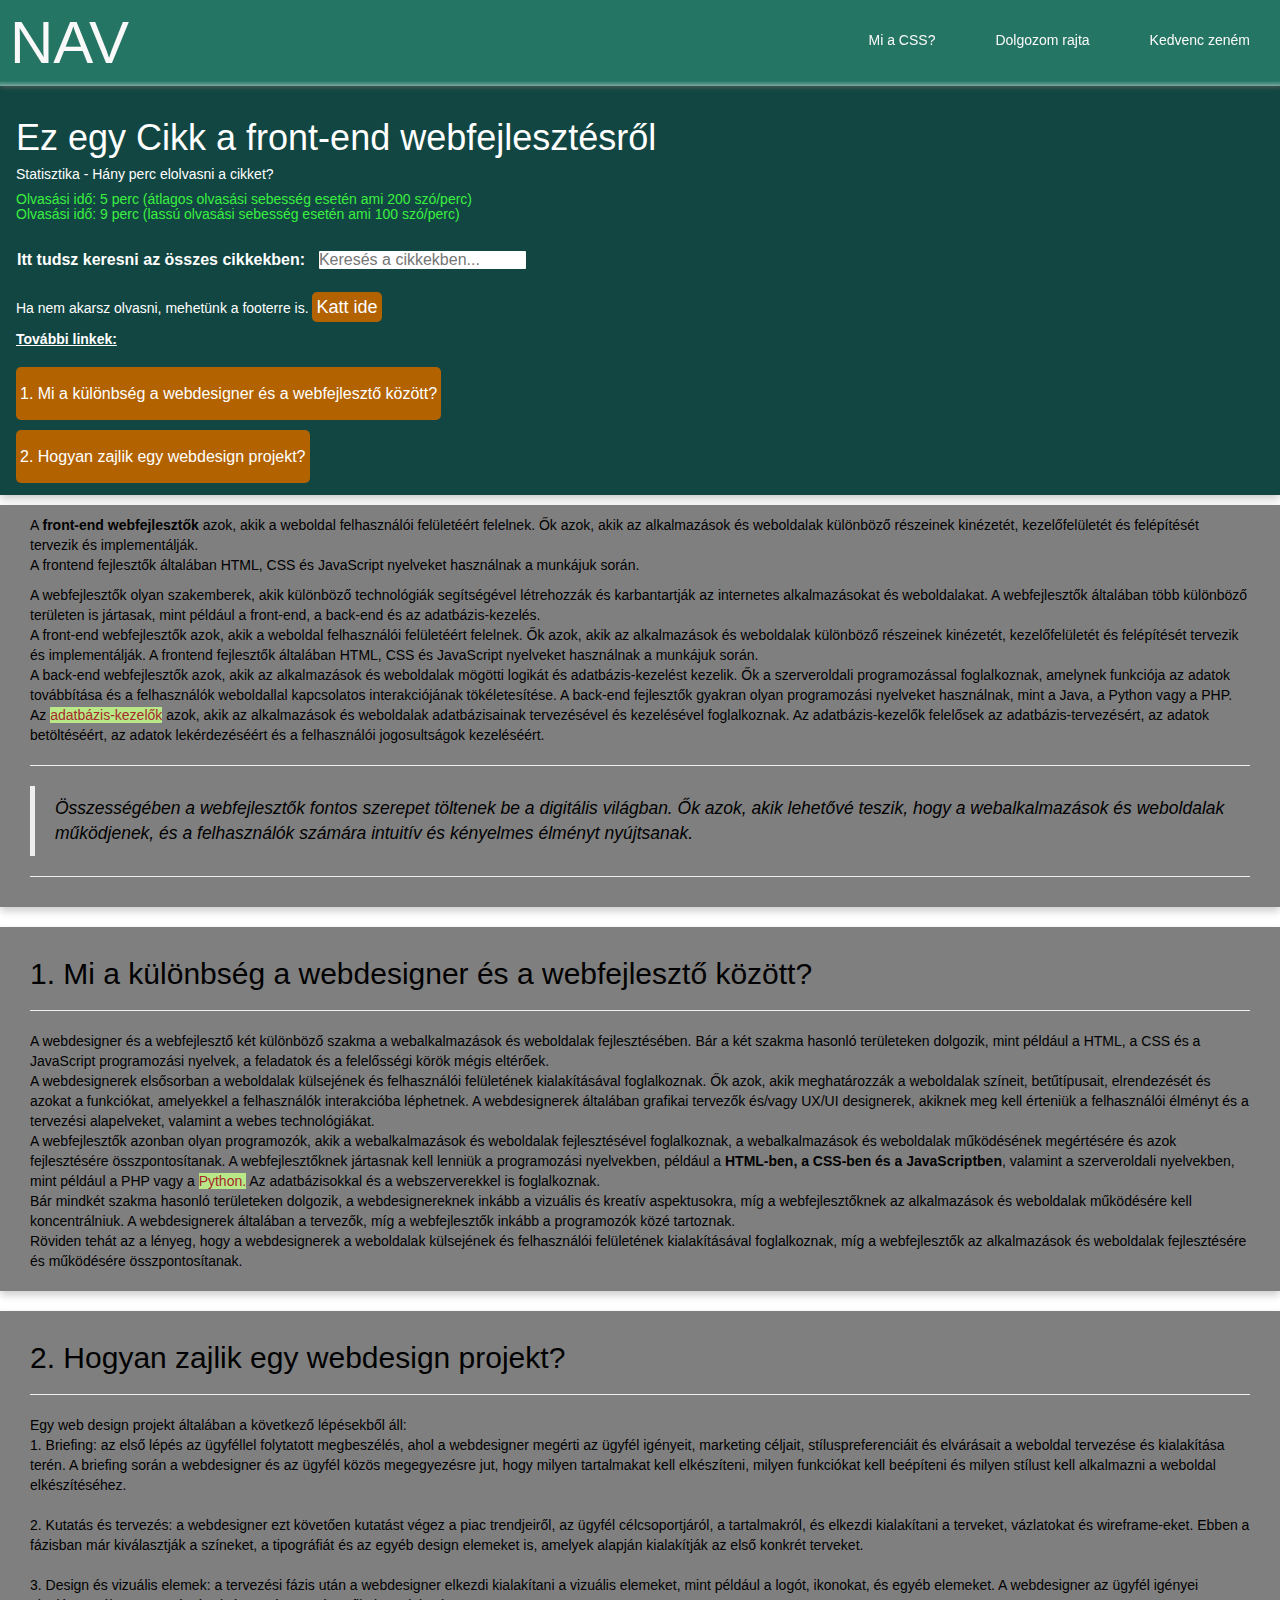
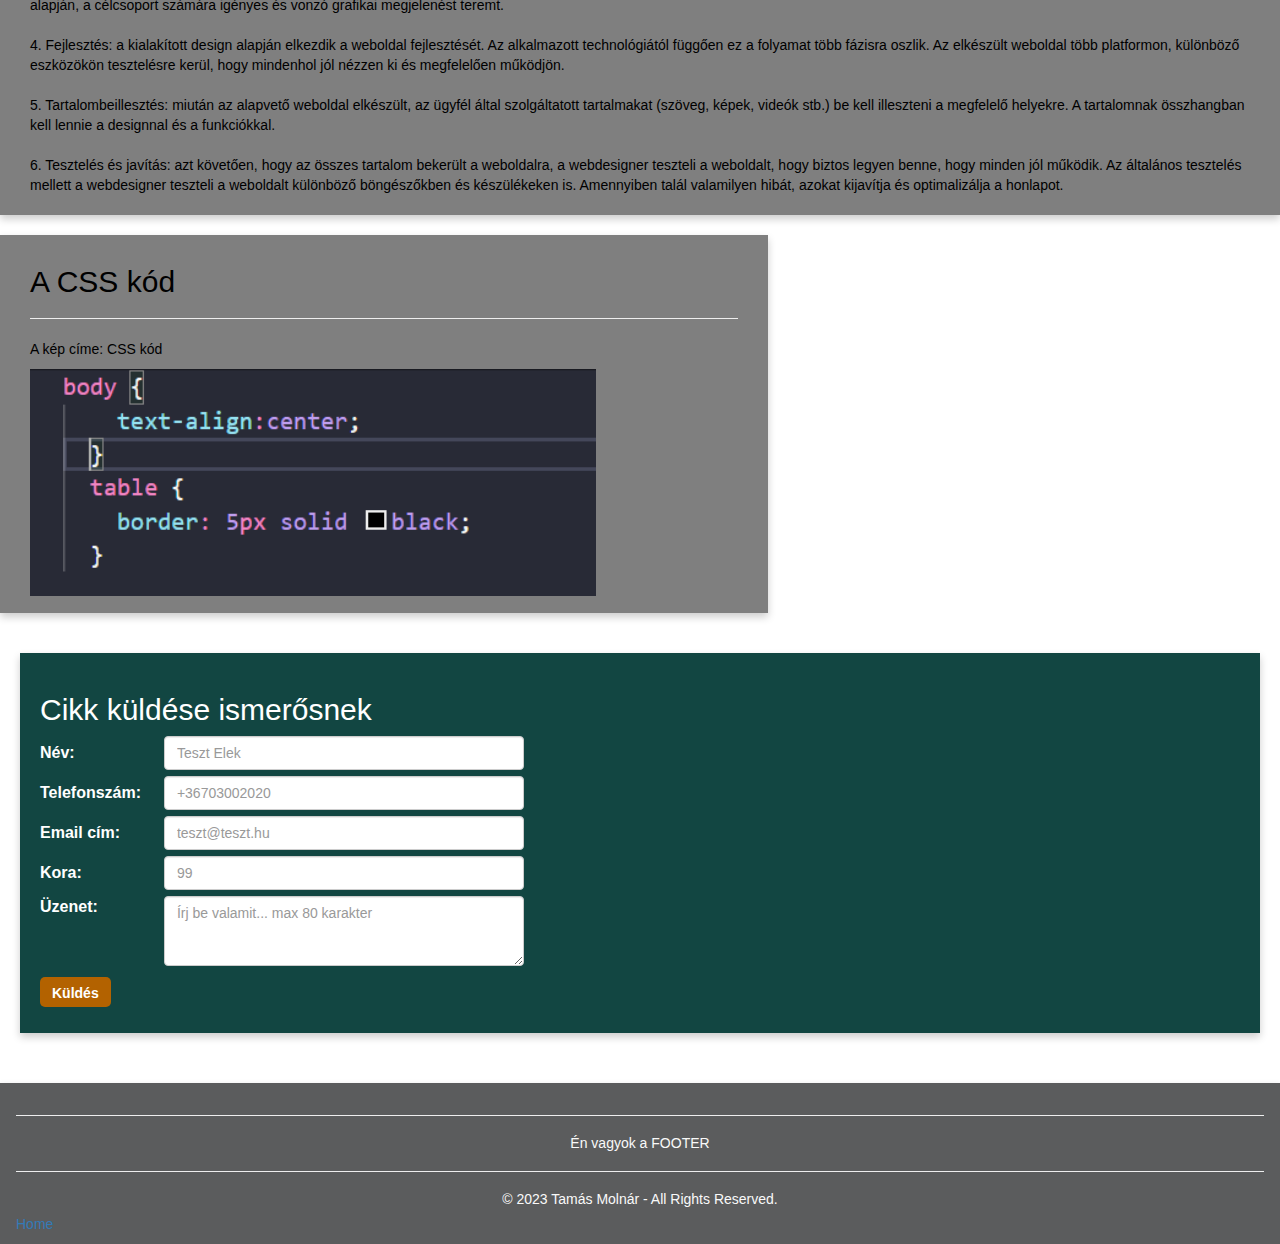
<file: index.html>
<!DOCTYPE html>

<html lang="hu">

<head>
    <meta charset="utf-8">
    <title>HTML HF</title>
    <meta name="viewport" content="width=device-width, initial-scale=1.0">
    <link rel="stylesheet" href="https://maxcdn.bootstrapcdn.com/bootstrap/3.4.1/css/bootstrap.min.css">
    <script src="https://ajax.googleapis.com/ajax/libs/jquery/3.7.1/jquery.min.js"></script>
    <script src="https://maxcdn.bootstrapcdn.com/bootstrap/3.4.1/js/bootstrap.min.js"></script>
    <link id="theme" rel="stylesheet" type="text/css" href="src/Styles/style.css"> 
    <!-- Google tag (gtag.js) -->
    <script async src="https://www.googletagmanager.com/gtag/js?id=G-74XVKHFCES"></script>
    <script>
        window.dataLayer = window.dataLayer || [];
        function gtag(){dataLayer.push(arguments);}
        gtag('js', new Date());

        gtag('config', 'G-74XVKHFCES');
    </script>
</head>

<body>
    <input type="checkbox" id="resetToggle" onchange="resetInputs()">
    <label for="resetToggle" id="greentogglelabel">Default<span>
    </span></label>

    <input class="darkmode" type="checkbox" onchange="toggleInput(1)" id="darkModeToggle">
    <label for="darkModeToggle" id="toggleLabel">Green<span>
    </span></label>
    <label for="darkModeInput" class="hiddenInput">Dark mode</label>
    <input class="hiddenInput" type="text" id="darkModeInput" disabled>
    
    <input class="pinkmode" type="checkbox" onchange="toggleInput(2)" id="pinkModeToggle">
    <label for="pinkModeToggle" id="pinktoggleLabel">Pink<span>
    </span></label>
    <label for="pinkModeInput" class="hiddenInput">Pink mode</label>
    <input class="hiddenInput" type="text" id="pinkModeInput" disabled>

    <header class="header">
        <a href="index.html" class="logo" aria-label="home logo gomb">NAV</a>
        <!-- icon -->
        <input class="side-menu" type="checkbox" id="side-menu"/> <!-- Side menü még alakulóban, kitalálás alatt -->
        <label class="hamb" for="side-menu" aria-label="Side menű"><span class="hamb-line"></span></label>
        <nav class="nav">
            <ul class="menu">
                <li><a href="https://www.w3schools.com/whatis/whatis_css.asp" target="_blank">Mi a CSS?</a></li>
                <li><a href="loading.html" target="_blank">Dolgozom rajta</a></li>
                <li><a href="https://www.youtube.com/watch?v=Xp9-Y8mAnZY" target="_blank">Kedvenc zeném</a></li>
            </ul>
        </nav>
    </header>
        <div class="contentOne">
            <h1 id="h1top">Ez egy Cikk a front-end webfejlesztésről</h1>
            <p>Statisztika - Hány perc elolvasni a cikket?</p>
            <div id="readingTime"></div>
            <ul></ul>
            <Label for="searchBox" class="SearchLabel">Itt tudsz keresni az összes cikkekben: </label>
            <span class="SearchLabel"><input type="text" id="searchBox" placeholder="Keresés a cikkekben..."></span>
            <p>Ha nem akarsz olvasni, mehetünk a footerre is. <button onclick="location.href='#footer'" type="button" aria-label="Ugrás a footerre">Katt ide</button></p>
            
            <p><u>További linkek:</u></p>       
                <nav>
                    <button onclick="location.href='#articleTwo'" type="button" aria-label="Ugrás a kettes cikkre">1. Mi a különbség a webdesigner és a webfejlesztő között?</button>
                    <br>
                    <button onclick="location.href='#articleThree'" type="button" aria-label="Ugrás a hármas cikkre">2. Hogyan zajlik egy webdesign projekt?</button>
                </nav> 
        </div>
        <div id="articleSearch">
                <div id="articleOne">
                    <p class="parag">A <strong>front-end webfejlesztők</strong> azok, akik a weboldal felhasználói felületéért felelnek. 
                        Ők azok, akik az alkalmazások és weboldalak különböző részeinek kinézetét, kezelőfelületét
                        és felépítését tervezik és implementálják. 
                        <br>
                        A frontend fejlesztők általában HTML, CSS és JavaScript nyelveket használnak a munkájuk során.
                    </p>
                    <p>
                        A webfejlesztők olyan szakemberek, akik különböző technológiák segítségével létrehozzák és karbantartják
                        az internetes alkalmazásokat és weboldalakat. A webfejlesztők általában több különböző területen is 
                        jártasak, mint például a front-end, a back-end és az adatbázis-kezelés.
                        <br>
                        A front-end webfejlesztők azok, akik a weboldal felhasználói felületéért felelnek. 
                        Ők azok, akik az alkalmazások és weboldalak különböző részeinek kinézetét, kezelőfelületét és 
                        felépítését tervezik és implementálják. A frontend fejlesztők általában HTML, CSS és JavaScript nyelveket
                        használnak a munkájuk során.
                        <br>
                        A back-end webfejlesztők azok, akik az alkalmazások és weboldalak mögötti logikát és adatbázis-kezelést
                        kezelik. Ők a szerveroldali programozással foglalkoznak, amelynek funkciója az adatok továbbítása és a 
                        felhasználók weboldallal kapcsolatos interakciójának tökéletesítése. A back-end fejlesztők gyakran olyan 
                        programozási nyelveket használnak, mint a Java, a Python vagy a PHP.
                        <br>
                        Az <a href="https://hu.wikipedia.org/wiki/Adatb%C3%A1zis-kezel%C5%91_rendszer" target="_blank" style="color: brown; background-color: rgb(184, 232, 136);">adatbázis-kezelők</a> azok, akik az alkalmazások és weboldalak adatbázisainak tervezésével és kezelésével
                        foglalkoznak. Az adatbázis-kezelők felelősek az adatbázis-tervezésért, az adatok betöltéséért, az adatok 
                        lekérdezéséért és a felhasználói jogosultságok kezeléséért.
                    </p>
                    <hr>
                        <blockquote>
                            <em>Összességében a webfejlesztők fontos szerepet töltenek be a digitális világban. Ők azok, akik lehetővé 
                            teszik, hogy a webalkalmazások és weboldalak működjenek, és a felhasználók számára intuitív és kényelmes 
                            élményt nyújtsanak.</em>
                        </blockquote>
                    <hr>    
                </div>

                <div id="articleTwo">
                    <h2>1. Mi a különbség a webdesigner és a webfejlesztő között?</h2>
                    <hr>
                    <p class="paragteszt">
                        A webdesigner és a webfejlesztő két különböző szakma a webalkalmazások és weboldalak fejlesztésében. Bár a 
                        két szakma hasonló területeken dolgozik, mint például a HTML, a CSS és a JavaScript programozási nyelvek, a 
                        feladatok és a felelősségi körök mégis eltérőek.
                        <br>
                        A webdesignerek elsősorban a weboldalak külsejének és felhasználói felületének kialakításával foglalkoznak. 
                        Ők azok, akik meghatározzák a weboldalak színeit, betűtípusait, elrendezését és azokat a funkciókat, amelyekkel a 
                        felhasználók interakcióba léphetnek. A webdesignerek általában grafikai tervezők és/vagy UX/UI designerek, akiknek meg 
                        kell érteniük a felhasználói élményt és a tervezési alapelveket, valamint a webes technológiákat.
                        <br>
                        A webfejlesztők azonban olyan programozók, akik a webalkalmazások és weboldalak fejlesztésével foglalkoznak, a webalkalmazások
                        és weboldalak működésének megértésére és azok fejlesztésére összpontosítanak. A webfejlesztőknek jártasnak kell lenniük a 
                        programozási nyelvekben, például a <strong>HTML-ben, a CSS-ben és a JavaScriptben</strong>, valamint a szerveroldali nyelvekben, mint például 
                        a PHP vagy a <a href="https://www.python.org/" target="_blank" style="color: brown; background-color: rgb(184, 232, 136);">Python.</a> Az adatbázisokkal és a webszerverekkel is foglalkoznak.
                        <br>
                        Bár mindkét szakma hasonló területeken dolgozik, a webdesignereknek inkább a vizuális és kreatív aspektusokra, míg a webfejlesztőknek
                        az alkalmazások és weboldalak működésére kell koncentrálniuk. A webdesignerek általában a tervezők, míg a webfejlesztők
                        inkább a programozók közé tartoznak.
                        <br>
                        Röviden tehát az a lényeg, hogy a webdesignerek a weboldalak külsejének és felhasználói felületének kialakításával foglalkoznak,
                        míg a webfejlesztők az alkalmazások és weboldalak fejlesztésére és működésére összpontosítanak.
                    </p>

                </div>
                <div id="articleThree">
                        <h2>2. Hogyan zajlik egy webdesign projekt?</h2>
                        <hr>
                        <p class="paragteszt">
                            Egy web design projekt általában a következő lépésekből áll:
                            <br>
                            1. Briefing: az első lépés az ügyféllel folytatott megbeszélés, ahol a webdesigner megérti az ügyfél igényeit, marketing céljait, 
                            stíluspreferenciáit és elvárásait a weboldal tervezése és kialakítása terén. A briefing során a webdesigner és az ügyfél közös megegyezésre jut, 
                            hogy milyen tartalmakat kell elkészíteni, milyen funkciókat kell beépíteni és milyen stílust kell alkalmazni a weboldal elkészítéséhez.
                            <br><br>
                            2. Kutatás és tervezés: a webdesigner ezt követően kutatást végez a piac trendjeiről, az ügyfél célcsoportjáról, a tartalmakról, és elkezdi kialakítani
                            a terveket, vázlatokat és wireframe-eket. Ebben a fázisban már kiválasztják a színeket, a tipográfiát és az egyéb design elemeket is, amelyek alapján 
                            kialakítják az első konkrét terveket.
                            <br><br>
                            3. Design és vizuális elemek: a tervezési fázis után a webdesigner elkezdi kialakítani a vizuális elemeket, mint például a logót, ikonokat, és egyéb elemeket.
                            A webdesigner az ügyfél igényei alapján, a célcsoport számára igényes és vonzó grafikai megjelenést teremt.
                            <br><br>
                            4. Fejlesztés: a kialakított design alapján elkezdik a weboldal fejlesztését. Az alkalmazott technológiától függően ez a folyamat több fázisra oszlik. 
                            Az elkészült weboldal több platformon, különböző eszközökön tesztelésre kerül, hogy mindenhol jól nézzen ki és megfelelően működjön.
                            <br><br>
                            5. Tartalombeillesztés: miután az alapvető weboldal elkészült, az ügyfél által szolgáltatott tartalmakat (szöveg, képek, videók stb.) be kell illeszteni 
                            a megfelelő helyekre. A tartalomnak összhangban kell lennie a designnal és a funkciókkal.
                            <br><br>
                            <span>6. Tesztelés és javítás: azt követően, hogy az összes tartalom bekerült a weboldalra, a webdesigner teszteli a weboldalt, hogy biztos legyen benne, 
                            hogy minden jól működik. Az általános tesztelés mellett a webdesigner teszteli a weboldalt különböző böngészőkben és készülékeken is. Amennyiben talál 
                            valamilyen hibát, azokat kijavítja és optimalizálja a honlapot.</span>
                        </p>
                </div>
                   
        <div class="picture">
            <h2>A CSS kód</h2>  
            <hr>
            <p>A kép címe: CSS kód</p>  
            <img src="src/assets/code.png" alt="kep">
        </div>
        
        <br>

        <div class="formOne"> <!-- Error: Bad value for attribute action on element form: Must be non-empty - ezt a validátorok hibának jelzik, de Csabi azt kérte maradjon üres! - Rendes mezőellenőrzések, majd javascriptben kellenek késöbb -->
            <form class="FormFriend" action="">
                <h2 id="headerForm">Cikk küldése ismerősnek</h2>
                <div>
                    <label for="nameInput">Név:</label>
                    <input type="text" name="nev" id="nameInput" class="form-control" maxlength="30" placeholder="Teszt Elek" required> <!--kötelező mező-->
                </div>
                <div>
                    <label for="telInput">Telefonszám:</label>
                    <input type="tel" name="telefonszam" id="telInput" class="form-control" maxlength="12" placeholder="+36703002020">
                </div>
                <div>
                    <label for="emailInput">Email cím:</label>
                    <input type="email" name="email" id="emailInput" class="form-control" maxlength="100" placeholder="teszt@teszt.hu" required> <!--kötelező mező-->
                </div>
                <div>
                    <label for="ageInput">Kora:</label>
                    <input type="number" name="kora" id="ageInput" class="form-control" max="120" placeholder="99">
                </div>
                <div class="messageArea">
                    <label for="messageInput">Üzenet:</label>
                    <textarea name="message" id="messageInput" maxlength="80"  class="form-control" placeholder="Írj be valamit... max 80 karakter"></textarea>
                </div>
                <div id="submitID">
                    <button type="submit" class="btn btn-danger" aria-label="Küldés gomb">Küldés</button>
                </div>    
            </form>
        </div>    
        <br>
        </div>    
        <footer id="footer">
                <hr>
                <p>Én vagyok a FOOTER</p>
                <hr>
                <p>© 2023 Tamás Molnár - All Rights Reserved.</p>
                <div class="visszaBtn">
                    <div><span><a href="#h1top">Home</a></span></div>
                </div>  
        </footer>
    
    <script>

        /* Itt a gomboknál kelett már egy kis js-is, de a többi tiszta css. */    

        function toggleInput(inputNumber) {
            var input = document.getElementById((inputNumber === 1 ? 'darkMode' : 'pinkMode') + 'Input');
            var checkbox = document.getElementById((inputNumber === 1 ? 'darkMode' : 'pinkMode') + 'Toggle');

            input.disabled = !checkbox.checked;

            // Tiltás feloldása a másik input mezőnél
            var otherInputNumber = inputNumber === 1 ? 2 : 1;
            var otherInput = document.getElementById((otherInputNumber === 1 ? 'darkMode' : 'pinkMode') + 'Input');
            var otherCheckbox = document.getElementById((otherInputNumber === 1 ? 'darkMode' : 'pinkMode') + 'Toggle');
            otherInput.disabled = checkbox.checked;
            otherCheckbox.checked = !checkbox.checked;

            // Ha a harmadik checkbox is be van jelölve, tiltsuk le mindkét első checkboxot
            if (document.getElementById('resetToggle').checked) {
                document.getElementById('darkModeInput').disabled = true;
                document.getElementById('darkModeToggle').checked = false;

                document.getElementById('pinkModeInput').disabled = true;
                document.getElementById('pinkModeToggle').checked = false;
            }
        }

        function resetInputs() {
            document.getElementById('darkModeInput').disabled = true;
            document.getElementById('darkModeToggle').checked = false;

            document.getElementById('pinkModeInput').disabled = true;
            document.getElementById('pinkModeToggle').checked = false;

            document.getElementById('resetToggle').checked = false;
        }

        /* HF 6 - 1. Hány perc elolvasni a cikket */
        function ReadingTime() {
            const text = document.body.innerText;   // Szövegek
            const words = text.split(/\s+/).length; // szóköz, tab karakter alapján történik a szétbontás (regex), pl: Ha a text = A frontend webfejlesztők , akkor ezt a tömböt kapom vissza: "A" "frontend" "webfejlesztők".
            const readingSpeed = 200;               // átlagos szavak száma percenként (normál olvasás)
            const readingSpeedSlow = 100;           // átlagos szavak száma percenként (lassú olvasás)
            const readingTime = Math.ceil(words / readingSpeed);         // words változó értékét osztja el a readingSpeed változó értékével.
            const readingTimeSlow = Math.ceil(words / readingSpeedSlow); // words változó értékét osztja el a readingSpeedSlow változó értékével.

            document.getElementById('readingTime').innerText = `Olvasási idő: ${readingTime} perc (átlagos olvasási sebesség esetén ami 200 szó/perc)\nOlvasási idő: ${readingTimeSlow} perc (lassú olvasási sebesség esetén ami 100 szó/perc)`; //Ide kelett sortörés, mert nem nzett ki jól 
        }
        window.onload = ReadingTime; // meghívás

        

        /*HF 6 - 2. real time kereső kijelöléssel */

        document.getElementById('searchBox').addEventListener('input', function() {
            var search = this.value.toLowerCase();
            var article = document.getElementById('articleSearch');
            
            // Az eredeti HTML-t el kell mentenem, de elég csak egyszer
            if (!article.originalHTML) article.originalHTML = article.innerHTML;

            // Itt visszaállítom az eredeti HTML (ha nincs szó)
            if (search.length === 0) {
                article.innerHTML = article.originalHTML;
                return;
            }

            var regex = new RegExp('(' + escapeRegExp(search) + ')', 'gi'); //regex - jó sokat lehet a használáatáról találni

            // DOM elemek és szöveg kiemelése, replace esetek
            function highlightText(node) {
                if (node.nodeType === 3) { 
                    var nodeText = node.data;
                    var replacedText = nodeText.replace(regex, '<span class="highlighted">$1</span>');
                    if (replacedText !== nodeText) {
                        var newNode = document.createElement('span');
                        newNode.innerHTML = replacedText;
                        node.parentNode.replaceChild(newNode, node);
                    }
                } else if (node.nodeType === 1 && node.nodeName !== 'SCRIPT' && node.nodeName !== 'STYLE') { 
                    for (var i = 0; i < node.childNodes.length; i++) {
                        highlightText(node.childNodes[i]);
                    }
                }
            }

            // Itt visszaállítom az eredeti HTML és a kiemelést alkalmazom
            article.innerHTML = article.originalHTML;
            highlightText(article);
        });

        // escapeRegExp segédfüggvény 
        function escapeRegExp(string) {
            return string.replace(/[.*+?^${}()|[\]\\]/g, '\\$&');
        }

        //Külső hívás
   
        /* Leírása:
        Javascript segítségével töltsük le az alábbi API
        endpointról a felhasználólistát, amikor a weboldal
        betöltődik: https://jsonplaceholder.typicode.com/users.
        A script válasszon a felhasználók közül
        véletlenszerűen egyet és a cikk után illessze be, mint
        "szerző". A következő információkat szükséges
        megjeleníteni: név, e-mail cím, telefonszám, cégnév.
        Az e-mail cím legyen link és nyissa meg az
        alapértelmezett levelezőprogramot, ha kattintunk.
        */

        //Itt meghívom - (fetch)
        fetch('https://jsonplaceholder.typicode.com/users')
            .then((response) => response.json())
            .then((json) => {
                
                // Véletlenszerű elemet választok a felhasználó tömbből
                let randomFelhasznalo = json[Math.floor(Math.random() * json.length)];

                // Megkeresem a cél elemet (cikket), mert ide akarom berakni (articleOne), elmentem az articleOne-t
                let articleOne = document.getElementById('articleOne');

                // Új elemet létrehozom és elmentem (itt stílust is tudok definiálni és propertyket megadni. Szerzőnél csináltam egy példát rá)
                let RandomSzerzoElem  = document.createElement('div');
                RandomSzerzoElem.innerHTML = `
                    <p style="color:#06ffcd;  font-weight: 600;">Szerző:<p>
                    <p>Név: ${randomFelhasznalo.name}</p>
                    <p>E-mail: <a href="mailto:${randomFelhasznalo.email}">${randomFelhasznalo.email}</a></p>
                    <p>Telefonszám: ${randomFelhasznalo.phone}</p>
                    <p>Cégnév: ${randomFelhasznalo.company.name}</p>
                `;

                // Hozzáadom az elemet a articleOne-hoz (az aljára teszi, de lehetne poziciónálni, pl felülre az innerBefore-al --> létrehozáásnál -- ezekről majd beszélni Csabival)
                articleOne.appendChild(RandomSzerzoElem);
            })

    </script>
</body>

</html>
</file>
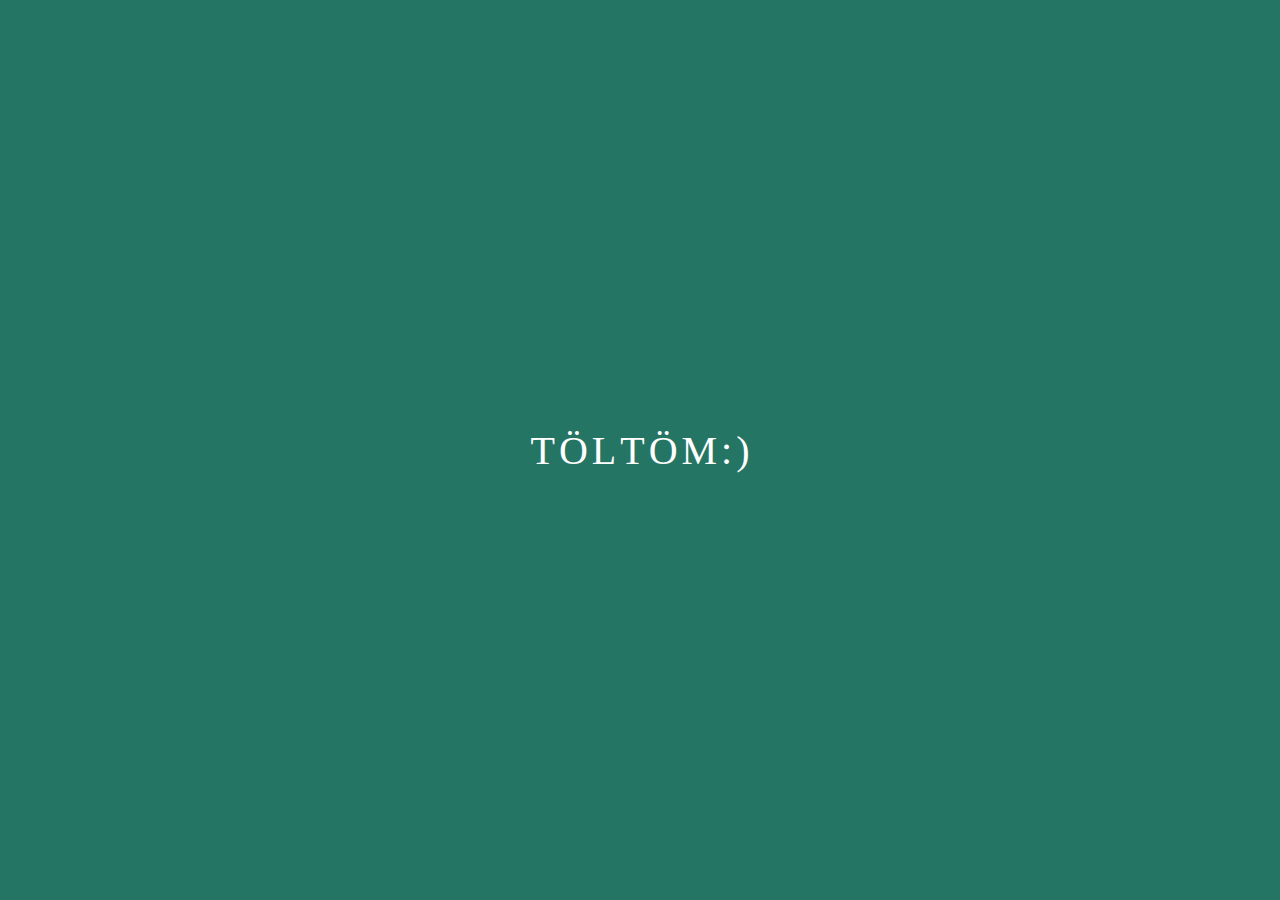
<file: loading.html>
<!DOCTYPE html>
<html lang="en">
<head>
    <meta charset="UTF-8">
    <meta name="viewport" content="width=device-width, initial-scale=1.0">
    <title>Document</title>
</head>
<body>
    <body>
        <div class="waviy">
          <span style="--i:1">T</span>
          <span style="--i:2">ö</span>
          <span style="--i:3">l</span>
          <span style="--i:4">t</span>
          <span style="--i:5">ö</span>
          <span style="--i:6">m</span>
          <span style="--i:7">:</span>
          <span style="--i:8">)</span>
         </div>
       </body>
    <style>
       * {
        padding: 0;
        margin: 0;
        box-sizing: border-box;
      }
      
      body {
        background-color: #257565;
        display: flex;
        justify-content: center;
        align-items: center;
        min-height: 100vh;
      }
      .waviy {
        position: relative;
      }
      .waviy span {
        position: relative;
        display: inline-block;
        font-size: 40px;
        color: #fff;
        text-transform: uppercase;
        animation: flip 2s infinite;
        animation-delay: calc(.2s * var(--i))
      }
      @keyframes flip {
        0%,80% {
          transform: rotateY(360deg) 
        }
      }
    </style>
</body>
</html>
</file>
<file: src/Styles/style.css>
body {
    transition: background-color 0.5s, color 0.5s;
    color: #000000;
    background-color: #fff;
}


/*Variables - Változók - itt definiálom előre a színeket - még nincs mindenhova átvezetve ezért a dark mód pure css megoldása is folyamatban van...addig amarad js-es link váltás*/
:root {
    --white: #f9f9f9;
    --green: #257565;
    --gray: #5b5c5d;
    --black: #000000;
    --orange: #b36200;
    --Pink: #cd5dda;
    --grayart: #7f7f7f;
    --selectedColor: rgb(142, 181, 44);
    color-scheme: dark;
    color-scheme: light;
    --lightblue: #56b3ed;
    --whitelight: #929191;
    --grassgreen: #417e3f;
    --whitelight: #c6c6c6;
    --DeepGreen: #124642;
} 

.hiddenInput {
    display: none;
}

/* default */

#resetToggle {
    display: none;
}

#greentogglelabel {
    border: 1px solid;
    position:fixed;
	width:80px;
	height:25px;
	bottom: 992px;
	right: 0px;
    background-color: var(--green);
    color: #fff;
    font-size: 15px;
    cursor: pointer;
    border-radius: 0px;
    user-select: none;
    margin: 10px;
    padding: 1px;
    text-align: center;
    background-image: linear-gradient(-180deg, rgba(134, 34, 34, 0) 94%, rgb(255, 255, 255) 110%);
}


#greentogglelabel:active {
    color: var(--selectedColor);
}

#resetToggle:checked + #greentogglelabel {
    background-color: rgb(52, 52, 52);
}


/* Green mód definiálás*/


#darkModeToggle {
    display: none;
}

#toggleLabel {
    border: 1px solid;
    position:fixed;
	width:80px;
	height:25px;
	bottom: 1060px;
	right: 0px;
    background-color: var(--green);
    color: #fff;
    font-size: 15px;
    cursor: pointer;
    border-radius: 0px;
    user-select: none;
    margin: 10px;
    padding: 1px;
    background-image: linear-gradient(-180deg, rgba(134, 34, 34, 0) 94%, rgb(255, 255, 255) 110%);
}


#toggleLabel::before {
    content: "☀️";
    margin-right: 8px;
}

#darkModeToggle:checked + #toggleLabel {
    background-color: #417e3f;
}

#darkModeToggle:checked + #toggleLabel::before {
    content: "🌙";
}

#darkModeToggle:checked~.contentOne {
    background-color: var(--black);
    color: var(--white);
}

#darkModeToggle:checked~.contentOne button {
    background-color: var(--white);
    color: var(--black)
}


#darkModeToggle:checked~.header {
    background-color: var(--black);
    color: var(--white);
}

#darkModeToggle:checked~.nav .menu  {
    background-color: var(--black);
    color: var(--white);
}

#darkModeToggle:checked~#articleOne {
    background-color: var(--black);
    color: var(--white);
}

#darkModeToggle:checked~#articleTwo {
    background-color: var(--black);
    color: var(--white);
}

#darkModeToggle:checked~#articleThree {
    background-color: var(--black);
    color: var(--white);
}

#darkModeToggle:checked~.picture {
    background-color: var(--black);
    color: var(--white);
}

#darkModeToggle:checked~.formOne {
    background-color: var(--black);
    color: var(--white);
}

#darkModeToggle:checked~.formOne button {
    background-color: var(--white);
    color: var(--black)
}

#darkModeToggle:checked~#footer {
    background-color: var(--black);
    color: var(--white);
}

#darkModeToggle:checked~#footer button {
    background-color: var(--white);
    color: var(--black);
}



#darkModeToggle:checked~#toggleLabel img {
    filter: invert(20%) sepia(243%) saturate(1576%) hue-rotate(-21deg) brightness(997%) contrast(73%);
}

#toggleLabel span img {
    position: relative;
    display: inline-block;
    left: 20px;
    top: 8px;
    width: 24px;
    height: 24px;
}



/* Pink mód */

#pinkModeToggle {
    display: none;
}

#pinktoggleLabel{
    border: 1px solid;
    position:fixed;
	width:80px;
	height:25px;
	bottom: 1025px;
	right: 0px;
    background-color: var(--green);
    color: #fff;
    font-size: 15px;
    cursor: pointer;
    border-radius: 0px;
    user-select: none;
    margin: 10px;
    padding: 1px;
    background-image: linear-gradient(-180deg, rgba(134, 34, 34, 0) 94%, rgb(255, 255, 255) 110%);
}


#pinktoggleLabel::before {
    content: "☀️";
    margin-right: 8px;
}

#pinkModeToggle:checked + #pinktoggleLabel {
    background-color: var(--Pink);
}

#pinkModeToggle:checked + #pinktoggleLabel::before {
    content: "🌙";
}


#pinkModeToggle:checked~.contentOne {
    background-color: var(--Pink);
    color: var(--white);
}

#pinkModeToggle:checked~.contentOne button {
    background-color: var(--grayart);
    color: var(--black)
}


#pinkModeToggle:checked~.header {
    background-color: var(--Pink);
    color: var(--white);
}

#pinkModeToggle:checked~.nav .menu  {
    background-color: var(--Pink);
    color: var(--white);
}

#pinkModeToggle:checked~#articleOne {
    background-color: var(--Pink);
    color: var(--white);
}

#pinkModeToggle:checked~#articleTwo {
    background-color: var(--Pink);
    color: var(--white);
}

#pinkModeToggle:checked~#articleThree {
    background-color: var(--Pink);
    color: var(--white);
}

#pinkModeToggle:checked~.picture {
    background-color: var(--Pink);
    color: var(--white);
}

#pinkModeToggle:checked~.formOne {
    background-color: var(--Pink);
    color: var(--white);
}

#pinkModeToggle:checked~.formOne button {
    background-color: var(--grayart);
    color: var(--black)
}

#pinkModeToggle:checked~#footer {
    background-color: var(--Pink);
    color: var(--white);
}

#pinkModeToggle:checked~#footer button {
    background-color: var(--Pink);
    color: var(--black);
}

#pinkModeToggle:checked~#toggleLabel label {
    background-color: var(--Pink);
}



#darkModeToggle:checked~#toggleLabel img {
    filter: invert(20%) sepia(243%) saturate(1576%) hue-rotate(-21deg) brightness(997%) contrast(73%);
}

/*Header and footer styles*/
#headerOne {
    margin-top: 0px;
    margin-bottom: 0px;
    padding: 10px 30px;
    background-color: var(--green);
    color: #fff;
    /* background-image: 
                      linear-gradient(-160deg, rgba(134, 34, 34, 0) 95%, rgb(255, 255, 255) 95%),
                      linear-gradient(160deg, rgba(134, 34, 34, 0) 95%, rgb(255, 255, 255) 95%),
                      linear-gradient(20deg, rgba(134, 34, 34, 0) 95%, rgb(255, 255, 255) 95%),
                      linear-gradient(-20deg, rgba(134, 34, 34, 0) 95%, rgb(255, 255, 255) 95%); */
}

#headerOne img {
    position: relative;
    width: 32px;
    height: 32px;
    display: inline-block;
    filter: invert(100%) sepia(10%) saturate(76%) hue-rotate(86deg) brightness(100%) contrast(119%);
}

#readingTime {
    color: #3aef40;
}


.highlighted {
    background-color: rgb(215, 215, 3);
    color: rgb(185, 37, 37);
    font-weight: 600;
}

.SearchLabel {
    padding: 0px 1px;
    margin-top: 20px;
    width: 298px;
}


#footer {
    margin-top: 0px;
    box-shadow: 0 4px 8px 0 rgba(0,0,0,0.2);
    background-color: var(--gray);
    color: var(--white);
    padding: 12px 16px;
    font-weight: 300;
    line-height: 15px;
    margin-top: 10px;
}

#footer p {
    text-align: center;
}

#footer button {
    background-color: #df7a00;
    border-radius: 5px;
    border: 0;
    box-sizing: border-box;
    color: #fff;;
    cursor: pointer;
    font-size: 18px;
    height: 30px;
    margin-top: 10px;
    outline: 0;
    text-align: left;
}

#footer time {
    padding: 12px;
}

/* Article select */


.contentOne {
    margin-top: 0px;
    box-shadow: 0 4px 8px 0 rgba(0,0,0,0.2);
    background-color: var(--DeepGreen); /*var(--gray);*/
    color: #fff;
    padding: 12px 16px;
    font-weight: 300;
    line-height: 15px;
}

.contentOne u {
    font-weight: 600;
}

.contentOne p {
    margin-top: 10px;
}


nav button {
    display: inline-block;
    background-color: var(--orange);
    border-radius: 5px;
    border: 0;
    box-sizing: border-box;
    color: #fff;;
    cursor: pointer;
    font-size: 16px;
    height: 53px;
    outline: 0;
    text-align: left;
    
}

button {
    background-color: var(--orange);
    border-radius: 5px;
    border: 0;
    box-sizing: border-box;
    color: #fff;;
    cursor: pointer;
    font-size: 18px;
    height: 30px;
    margin-top: 10px;
    outline: 0;
    text-align: left;
    padding: 4px;
}


/*Article style*/

#articleOne {
    margin-top: 10px;
    margin-bottom: 20px;
    background-color: var(--grayart);
    box-shadow: 0 4px 8px 0 rgba(0,0,0,0.2);
    transition: 0.3s;
    padding: 10px 30px;
}

#articleTwo {
    margin-top: 10px;
    margin-bottom: 20px;
    background-color: var(--grayart);
    box-shadow: 0 4px 8px 0 rgba(0,0,0,0.2);
    transition: 0.3s;
    padding: 10px 30px;
}


#articleThree {
    margin-top: 10px;
    margin-bottom: 20px;
    background-color: var(--grayart);
    box-shadow: 0 4px 8px 0 rgba(0,0,0,0.2);
    transition: 0.3s;
    padding: 10px 30px;
}

/* Pic style*/

.picture {
    background-color: var(--grayart);
    box-shadow: 0 4px 8px 0 rgba(0,0,0,0.2);
    transition: 0.3s;
    width: 60%;
    padding: 10px 30px;
}

.picture img {
    display: inline-block;
    /*padding: 170px 70px;*/
	width: 80%;
	padding-bottom: 1%; 
	vertical-align: left; 
	overflow: hidden; 
    z-index: 0;
}

/*Form styles*/

.formOne {
    background-color: var(--DeepGreen);
    margin: 20px 20px;
}

.FormFriend {
    padding: 12px 16px;
    /*border: 1px solid rgb(124, 124, 124);*/
    /*border-radius: 0;*/
    height: 380px;
    padding: 20px;
    box-shadow: 0 4px 8px 0 rgba(0,0,0,0.2);
    transition: 0.3s;
}

label {
    font-style: normal;
    font-weight: 600;
    text-align: left;
    display: inline-block;
    width: 120px;
    color: #fff;
    font-size: 16px;
    

}

form > div {
    margin-top: 6px;
    margin-bottom: 6px;
}

input {
    margin-right: 50px;
    border-radius: 1px;
    border: 0;
    box-sizing: border-box;
    color: #000000;
    font-size: 16px;
    height:50%;
}

.form-control {
    display: inline-block;
    width: 30%;
    min-width: 240px;
    max-width: 400px;
}

#messageInput{
    height: 100px;
}

#submitID button {
    background-color: var(--orange);
    border-radius: 5px;
    border: 0;
    box-sizing: border-box;
    color: #fff;;
    cursor: pointer;
    height: 30px;
    margin-top: 0px;
    outline: 0; 
    font-weight: 600;
}

#headerForm {
    color: #fff;
}


textarea {
    
    margin-right: 50px;
    border-radius: 1px;
    border: 0;
    box-sizing: border-box;
    color: #000000;
    font-size: 16px;
    width: 300px;
    height: 10px;
    max-width: 335px;
    max-height: 70px;
}

.messageArea label {
    vertical-align:top; /* Üzenet szöveget igazítása*/
}

.stylesBtnTeam {
    margin-top: 10px  ;
    
}


/* Nav bar property etc*/

  /* törlés */
  *{
      margin: 0;
      padding: 0;
      box-sizing: border-box;
  }
  body{
      font-family: "Poppins", sans-serif;
  }
  a{
      text-decoration: none;
  }
  ul{
      list-style: none;
  }

  /* Header */
  .header{
      margin: 0;
      padding: 0;
      box-sizing: border-box;
      background-color: var(--green);
      box-shadow: 1px 1px 5px 0px var(--gray);
      position: sticky;
      top: 0;
      width: 100%;
      background-image: linear-gradient(-180deg, rgba(134, 34, 34, 0) 94%, rgb(255, 255, 255) 110%); /* Rajzolok egy szép élet neki,  smooth*/
  }
  /* Logo */
  .logo{
      display: inline-block;
      color: var(--white);
      font-size: 60px;
      margin-left: 10px;
      
  }

  /* Nav menu */
  .nav{
      width: 100%;
      height: 100%;
      position: fixed;
      background-color: var(--gray);
      overflow: hidden;
      z-index: 5;

  }
  .menu a{
      display: block;
      padding: 30px;
      color: var(--white);
  }
  .menu a:hover{
      background-color: var(--gray);
  }
  .nav{
      max-height: 0;
      transition: max-height .4s ease-out; /*a hambuurger menü nyitásának sebességet itt lehet meghatározni*/
  }

    /* Menu Ikon */
  .hamb{
      color: var(--white);
      cursor: pointer;
      float: right;
      padding: 35px 55px;
  }

  .hamb-line {
      background: var(--white);
      display: block;
      height: 2px;
      position: relative;
      width: 24px;

  } 

  .hamb-line::before,
  .hamb-line::after{
      background: var(--white);
      content: '';
      display: block;
      height: 100%;
      position: absolute;
      transition: all .2s ease-out;
      width: 100%;
  }
  .hamb-line::before{
      top: 5px;
  }
  .hamb-line::after{
      top: -5px;
  }

  .side-menu {
      display: none;
  } 

  .side-menu:checked ~ nav{
      max-height: 100%;
  }
  .side-menu:checked ~ .hamb .hamb-line {
      background: transparent;
  }
  .side-menu:checked ~ .hamb .hamb-line::before {
      transform: rotate(-45deg);
      top:0;
  }
  .side-menu:checked ~ .hamb .hamb-line::after {
      transform: rotate(45deg);
      top:0;
  }

  /* Media screen - nav menu, pic, form responsive */
  @media (min-width: 792px) {
      .nav{
          max-height: none;
          top: 0;
          position: relative;
          float: right;
          width: fit-content;
          background-color: transparent;

      }
      .menu li{
          float: left;
      }
      .menu a:hover{
          background-color: transparent;
          color: aqua;

      }

      .hamb{
          display: none;
      }

      
  }

  /*Gomb animáció*/
  /* .box {
    margin: 10px;
    position: relative;
    width: 115px;
    align-items: center;
    min-height: 50px;
    background: repeating-conic-gradient(from var(--a) , var(--white) 0%, var(--white) 5%,
    transparent 5%, transparent 40%, var(--white) 50%);
    animation: animate 4s linear infinite;
    border-radius: 20px;
    z-index: 1;
    left: -20px;
  }

  .box span a {
    color: var(--white);
    margin: 100px;
    font-size: 20px;
    font-weight: 600;
    z-index: 5;
    position: relative;
    left: -69px;
    top: 16px;
  }

  @property --a {
    syntax: '<angle>';
    inherits: false;
    initial-value: 0deg;
  }

  @keyframes animate {
    0%
    {
        --a: 0deg;
    }
    100%
    {
        --a:360deg;
    }
  } */

  .box::before {
    content: '';
    position: absolute;
    width: 100%;
    height: 100%;
    /* background: repeating-conic-gradient(from var(--a) ,#45f3ff 0%, #45f3ff  5%,
    transparent 5%, transparent 40%, #45f3ff 50%);
    animation: animate 4s linear infinite; */
    animation-delay: -1s;
    border-radius: 20px;
  }
  
  .box::after {
    content: '';
    position: absolute;
    inset: 4px; /* ha vékonyabb szélet akarok neki, itt be tudom állítani*/
    background: #2d2d39;
    border-radius: 20px;
    border: 8px solid #25252b;

  }

  @media (max-width: 792px) {
    .menu a{
        display: block;
        padding: 30px;
        color: var(--white);
        background-image: linear-gradient(-180deg, rgba(134, 34, 34, 0) 94%, rgb(255, 255, 255) 110%); /* Rajzolok egy szép élet neki,  smooth*/
        }


  @media screen and (max-width: 494px) {
    .FormFriend {
            padding: 12px 16px;
            border: 1px solid rgb(124, 124, 124);
            border-radius: 0px;
            height: 535px;
            padding: 20px;
        }
    }

    #greentogglelabel {
        border: 1px solid;
        position:fixed;
        width:80px;
        height:25px;
        bottom: 460px;
        right: 0px;
        background-color: var(--green);
        color: var(--white);
        font-size: 15px;
        cursor: pointer;
        border-radius: 0px;
        user-select: none;
        margin: 10px;
        padding: 1px;
        text-align: center;
        background-image: linear-gradient(-180deg, rgba(134, 34, 34, 0) 94%, rgb(255, 255, 255) 110%);
    }

    #toggleLabel {
        border: 1px solid;
        position:fixed;
        width:80px;
        height:25px;
        bottom: 540px;
        right: 0px;
        background-color: var(--green);
        color: var(--white);
        font-size: 15px;
        cursor: pointer;
        border-radius: 0px;
        user-select: none;
        margin: 10px;
        padding: 1px;
        background-image: linear-gradient(-180deg, rgba(134, 34, 34, 0) 94%, rgb(255, 255, 255) 110%);
    }

    #pinktoggleLabel{
        border: 1px solid;
        position:fixed;
        width:80px;
        height:25px;
        bottom: 500px;
        right: 0px;
        background-color: var(--green);
        color: var(--white);
        font-size: 15px;
        cursor: pointer;
        border-radius: 0px;
        user-select: none;
        margin: 10px;
        padding: 1px;
        background-image: linear-gradient(-180deg, rgba(134, 34, 34, 0) 94%, rgb(255, 255, 255) 110%);
    }

  }

  /* Color sémák*/
  
  /* A dark és a Pink mód lebegő gombokkal állítható az oldalon. A default gomb, pedig törli az értékeket. Itt viszont a light mód már sémával is működik - devtools - rendering - emulate css media features prefers-color-scheme*/
  @media (prefers-color-scheme: light) {
    :root {
        --lightblue: #56b3ed;
        --whitelight: #929191;
        --grassgreen: #417e3f;
        --whiteelight: #c6c6c6;
   }
 }

 @media (prefers-color-scheme: dark) {
    :root {
        --green: #000000;
        --gray: #000000;
        --black: #080808;
        --orange: #626262;
        --grayart: var(--black);
        --DeepGreen: #080808;
   }

   body {
    color:#ffffff;
   }
   
 }
</file>
